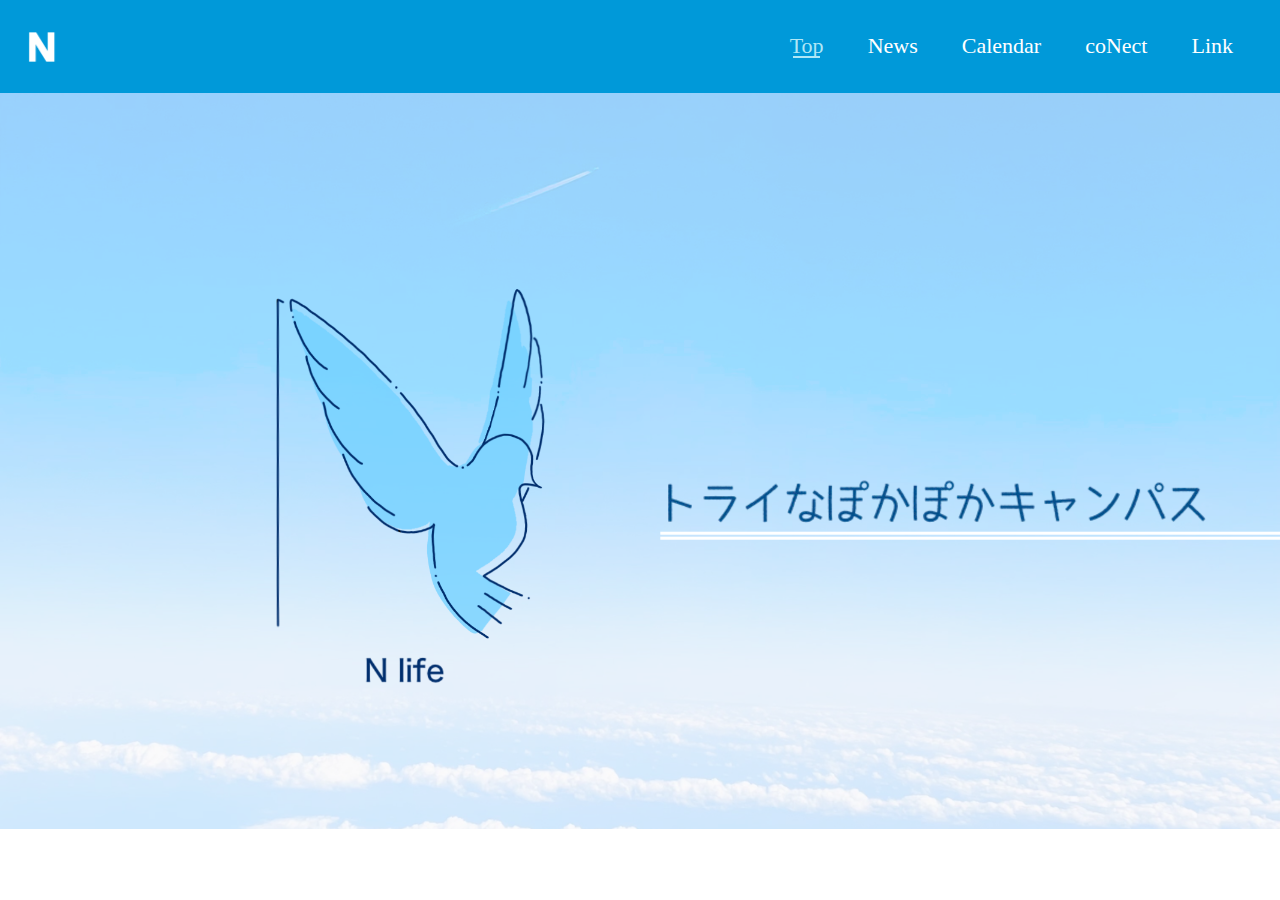
<file: index.html>
<!DOCTYPE html>
<html lang="ja">

<head>
  <meta charset="UTF-8">
  <meta name="viewport" content="width=device-width, initial-scale=1.0">
  <title>Nsite</title>
  <link rel="stylesheet" href="style.css">
</head>

<body>

  <header>
    <a href="index.html"><img src="無題29_20240927153600.PNG"></a>
    <ul class="gnavi">
      <li class="current"><a href="index.html">Top</a></li>
      <li><a href="News.html">News</a></li>
      <li><a href="Calendar.html">Calendar</a></li>
      <li><a href="Point.html">coNect</a></li>
      <li><a href="Link.html">Link</a></li>
  </ul>
  </header>

  <div class="bg-transparent"></div>
  <div class="top" id="top">
    <div class="cp" id="cp">
      <img src="スクリーンショット_2024-11-20_14.29.26-removebg-preview.png" width="666">
    </div>
    <img src="無題29_20241120143854.PNG" width="600" height="600">
  </div>

</body>
</html>
</file>
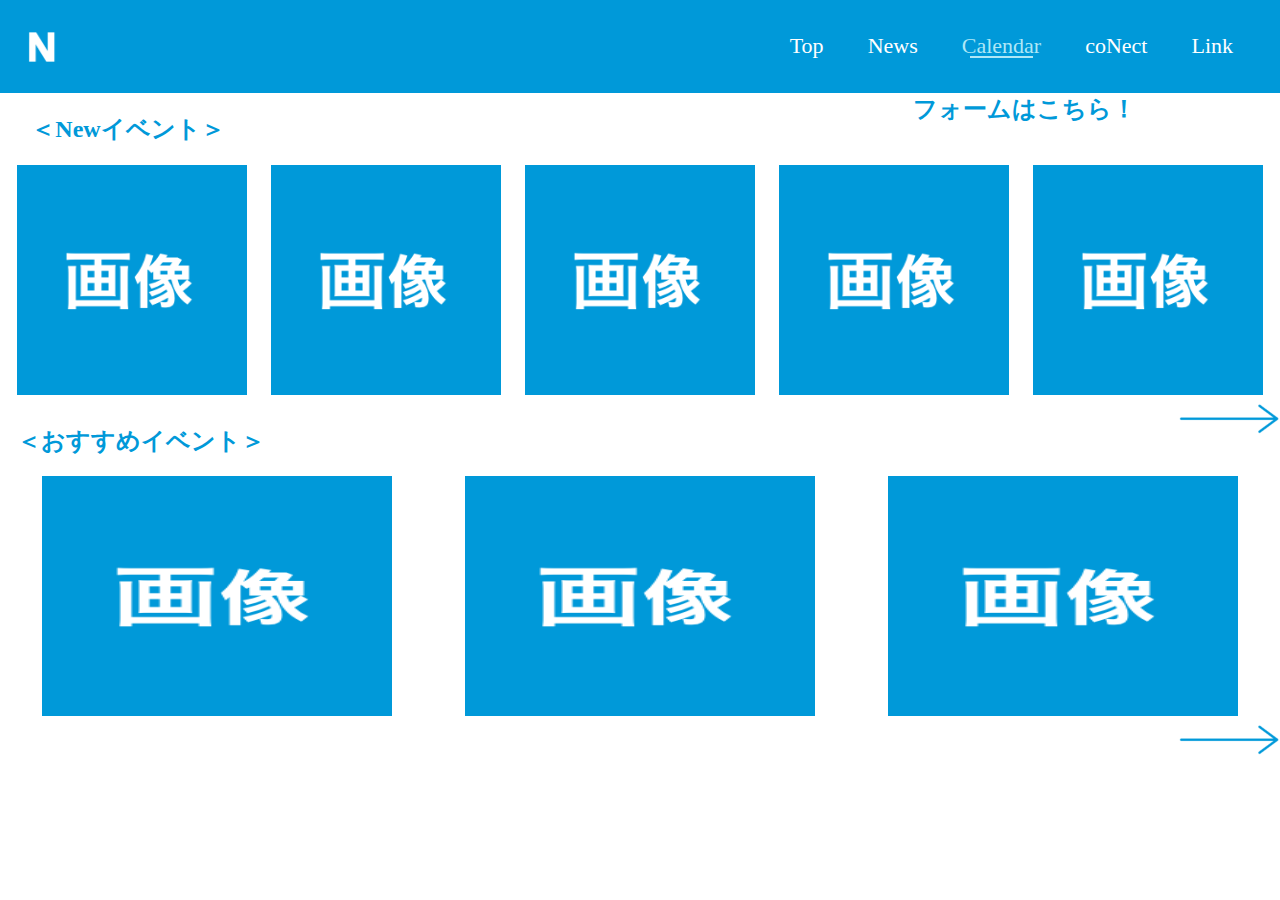
<file: Calendar.html>
<!DOCTYPE html>
<html lang="ja">

<head>
  <meta charset="UTF-8">
  <meta name="viewport" content="width=device-width, initial-scale=1.0">
  <title>Nsite</title>
  <link rel="stylesheet" href="Calendar.css">
</head>

<body>
  <header>
    <a href="index.html"><img src="無題29_20240927153600.PNG"></a>
    <ul class="gnavi">
      <li><a href="index.html">Top</a></li>
      <li><a href="News.html">News</a></li>
      <li class="current"><a href="Calendar.html">Calendar</a></li>
      <li><a href="Point.html">coNect</a></li>
      <li><a href="Link.html">Link</a></li>
  </ul>
  </header>

  <div class="form">
    <h2 class="text-form">フォームはこちら！</h2>
  </div>

  <div>
    <h2 class="newevent">＜Newイベント＞</h2>
  </div>

  <div class="flex space-around">
    <div><img src="無題1195_20240712155113.PNG" width="230" height="230"></div>
    <div><img src="無題1195_20240712155113.PNG" width="230" height="230"></div>
    <div><img src="無題1195_20240712155113.PNG" width="230" height="230"></div>
    <div><img src="無題1195_20240712155113.PNG" width="230" height="230"></div>
    <div><img src="無題1195_20240712155113.PNG" width="230" height="230"></div>
  </div>

  <div class="arrow"><img src="IMG_2442.png" width="100" height="30"></div>

  <div>
    <h2 class="osusume">＜おすすめイベント＞</h2>
  </div>

  <div class="flex space-around2">
    <div><img src="無題1195_20240712155113.PNG" width="350" height="240"></div>
    <div><img src="無題1195_20240712155113.PNG" width="350" height="240"></div>
    <div><img src="無題1195_20240712155113.PNG" width="350" height="240"></div>
  </div>

  <div class="arrow"><img src="IMG_2442.png" width="100" height="30"></div>

</body>
</html>
</file>
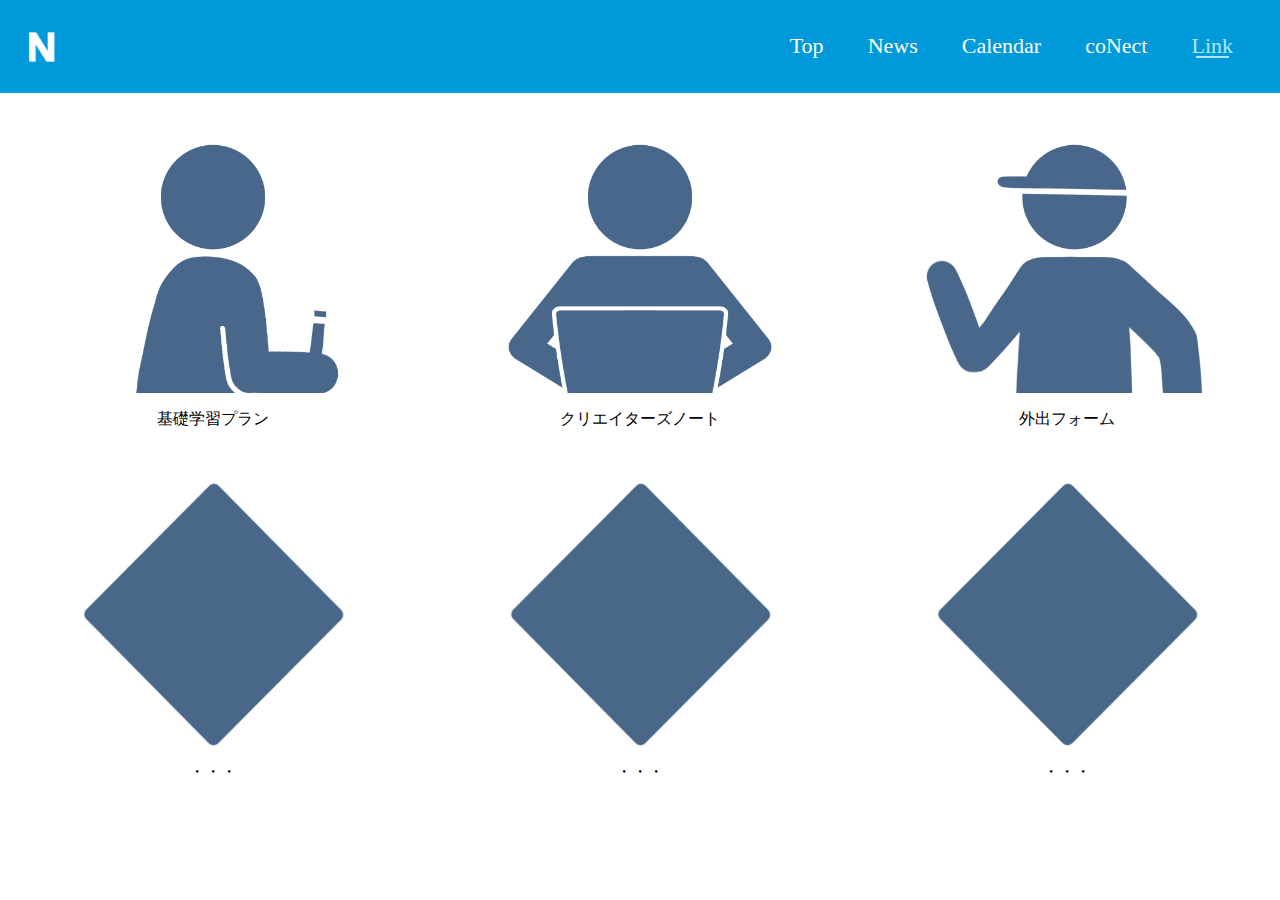
<file: Link.html>
<!DOCTYPE html>
<html lang="ja">

<head>
  <meta charset="UTF-8">
  <meta name="viewport" content="width=device-width, initial-scale=1.0">
  <title>Nsite</title>
  <link rel="stylesheet" href="Link.css">
</head>

<body>
  <header>
    <a href="index.html"><img src="無題29_20240927153600.PNG"></a>
    <ul class="gnavi">
      <li><a href="index.html">Top</a></li>
      <li><a href="News.html">News</a></li>
      <li><a href="Calendar.html">Calendar</a></li>
      <li><a href="Point.html">coNect</a></li>
      <li class="current"><a href="Link.html">Link</a></li>
    </ul>
  </header>

  <div class="flex space-around">
    <div class="shine"><a href="https://docs.google.com/forms/d/e/1FAIpQLSeQahLlIc1C_DpEXyaYnCOZlynKP5E21vadWSEx5mV7Ygvl1w/viewform" target="_blank" rel="noopener noreferrer"><span class="mask"><img src="無題349_20240717153121.PNG" width="300" height="300"></span></a>
      <p>基礎学習プラン</p>
    </div>
    <div class="shine"><a href="https://docs.google.com/forms/d/e/1FAIpQLScYCXRe15QFHRmWysF_lF3t5baeN80RgYlpHTOk5qdCC5wFAw/viewform" target="_blank" rel="noopener noreferrer"><span class="mask"><img src="無題349_20240717145821.PNG" width="300" height="300"></span></a>
      <p>クリエイターズノート</p>
    </div>
    <div class="shine"><a href="https://docs.google.com/forms/d/e/1FAIpQLSehH5QlnpCY5n2578hA65ZxAi8n98uevZmerUoc4pt3loJowQ/viewform" target="_blank" rel="noopener noreferrer"><span class="mask"><img src="無題349_20240717154452.PNG" width="300" height="300"></span></a>
      <p>外出フォーム</p>
    </div>
</div>
<div class="flex space-around">
    <div class="shine"><span class="mask"><img src="無題9_20241019110615.jpg" width="300" height="300"></span>
        <p>・・・</p>
    </div>
    <div class="shine"><span class="mask"><img src="無題9_20241019110615.jpg" width="300" height="300"></span>
        <p>・・・</p>
    </div>
    <div class="shine"><span class="mask"><img src="無題9_20241019110615.jpg" width="300" height="300"></span>
        <p>・・・</p>
    </div>
</div>

<div></div>
</body>
</html>
</file>
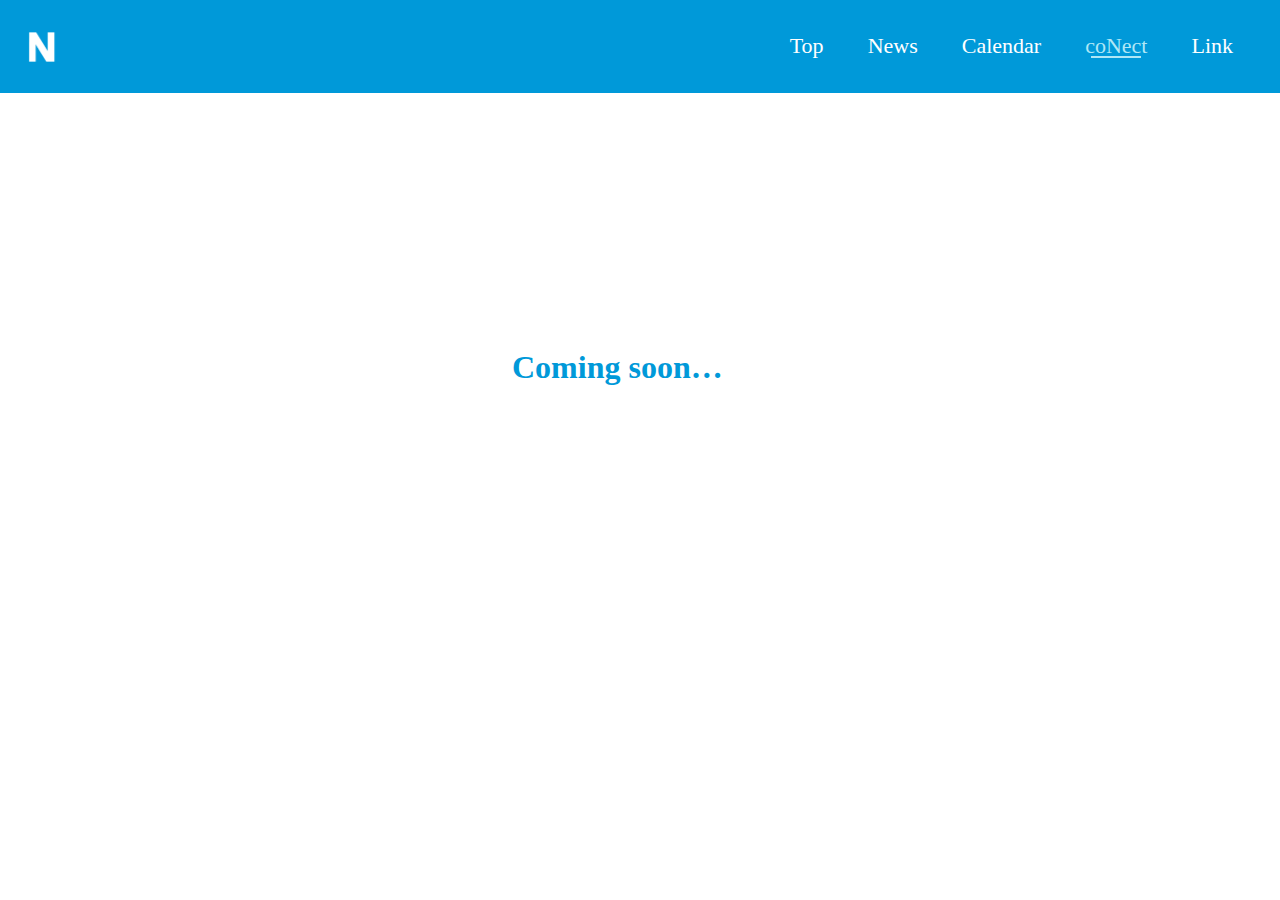
<file: Point.html>
<!DOCTYPE html>
<html lang="ja">

<head>
  <meta charset="UTF-8">
  <meta name="viewport" content="width=device-width, initial-scale=1.0">
  <title>Nsite</title>
  <link rel="stylesheet" href="Point.css">
</head>

<body>
  <header>
    <a href="index.html"><img src="無題29_20240927153600.PNG"></a>
    <ul class="gnavi">
      <li><a href="index.html">Top</a></li>
      <li><a href="News.html">News</a></li>
      <li><a href="Calendar.html">Calendar</a></li>
      <li class="current"><a href="Point.html">coNect</a></li>
      <li><a href="Link.html">Link</a></li>
  </ul>
  </header>

  <div class="font">
    <h1>Coming soon…</h1>
  </div>
  
</body>
</html>
</file>
<file: style.css>
body{
  margin: 0%;
}

/*=====ヘッダー=====*/
header{
  background-color: #0099D9;
  display: flex;
  justify-content: space-between;
  padding: 27px;
}
/*余白*/
header ul{
  margin: 0;
}
/*テキストスペース・位置*/
header ul li{
  display: inline-block;
  padding: 0 20px;
  padding-top: 6px;
}
/*テキスト*/
header ul li a{
  color: #FFFFFF;
  font-size: 22px;
  text-decoration:none ;
}
/*画像*/
header img{
  height: 30px;
  padding-top: 5px;
}

/*===テキストアニメーション===*/
.gnavi li a{
position: relative;
}
/*文字の色*/
.gnavi li.current a,
.gnavi li a:hover{
color:#afe7f6;
}
/*線の設定*/
.gnavi li a::after {
  content: '';
  /*線の位置*/
  position: absolute;
  bottom: 0;
  left: 10%;
  /*線の形状*/
  width: 80%;
  height: 2px;
  background:#afe7f6;
  /*アニメーション*/
  transition: all .3s;
  transform: scale(0, 1);
  transform-origin: center top;
}
/*現在地とhover*/
.gnavi li.current a::after,
.gnavi li a:hover::after {
  transform: scale(1, 1);
}

.bg-transparent {
  position: relative;
  padding: 368px 0;
}
.bg-transparent::after {
  content: "";
  position: absolute;
  top: 0;
  left: 0;
  opacity: 0.4;
  width: 100%;
  height: 100%;
  background-image: url('IMG_4939.JPG');
  background-repeat: no-repeat;
  background-size: cover;
  background-position: right;
}

/*=====Nlifeロゴ位置=====*/
.top img{
  position: absolute;
  top:40%;
  left:30%;
  transform: translate(-45%,-30%);
}

/*=====キャンパス目標の位置=====*/
.cp img{border-bottom:8px double #FFFFFF;
  top: 55%;
  left: 75%;
}
</file>
<file: Calendar.css>
body{
  margin: 0%;
}

/*=====ヘッダー=====*/
header{
  background-color: #0099D9;
  display: flex;
  justify-content: space-between;
  padding: 27px;
}
/*余白*/
header ul{
  margin: 0;
}
/*テキストスペース・位置*/
header ul li{
  display: inline-block;
  padding: 0 20px;
  padding-top: 6px;
}
/*テキスト*/
header ul li a{
  color: #FFFFFF;
  font-size: 22px;
  text-decoration:none ;
}
/*画像*/
header img{
  height: 30px;
  padding-top: 5px;
}

/*===テキストアニメーション===*/
.gnavi li a{
position: relative;
}
/*文字の色*/
.gnavi li.current a,
.gnavi li a:hover{
color:#afe7f6;
}
/*線の設定*/
.gnavi li a::after {
  content: '';
  /*線の位置*/
  position: absolute;
  bottom: 0;
  left: 10%;
  /*線の形状*/
  width: 80%;
  height: 2px;
  background:#afe7f6;
  /*アニメーション*/
  transition: all .3s;
  transform: scale(0, 1);
  transform-origin: center top;
}
/*現在地とhover*/
.gnavi li.current a::after,
.gnavi li a:hover::after {
  transform: scale(1, 1);
}

/*=====画像位置=====*/
.flex{
  display: flex;
  margin-bottom: 40px;
}

.center{
  justify-content: center;
}

.space-between{
  justify-content: space-between;
}

.space-around{
  justify-content: space-around;
  margin-inline: 2%;
  margin: 0.3em;;
}

.space-around2{
  justify-content: space-around;
  margin-inline: 2%;
  margin:0.3em;
}

div{
  text-align: center;
}

.newevent{
  color: #0099D9;
  padding-right: 80%;
}

.osusume{
  color:#0099D9;
  padding-right: 78%;
}

.text-form{
 color: #0099D9;
 padding-left: 60%;
 margin: 0;
}

.form{
 height: 0px;
}

.arrow{
 margin: 0;
 height:1px;
 padding-left: 92%;
}

/*=====月日=====*/
span{
  padding-top: 50%;
  padding-left: 43%;
  color: #0099D9;
  font-size: 30px;
}
</file>
<file: Link.css>
body{
  margin: 0%;
}

/*=====ヘッダー=====*/
header{
  background-color: #0099D9;
  display: flex;
  justify-content: space-between;
  padding: 27px;
}
/*余白*/
header ul{
  margin: 0;
}
/*テキストスペース・位置*/
header ul li{
  display: inline-block;
  padding: 0 20px;
  padding-top: 6px;
}
/*テキスト*/
header ul li a{
  color: #FFFFFF;
  font-size: 22px;
  text-decoration:none ;
}
/*画像*/
header img{
  height: 30px;
  padding-top: 5px;
}

/*===テキストアニメーション===*/
.gnavi li a{
position: relative;
}
/*文字の色*/
.gnavi li.current a,
.gnavi li a:hover{
color:#afe7f6;
}
/*線の設定*/
.gnavi li a::after {
  content: '';
  /*線の位置*/
  position: absolute;
  bottom: 0;
  left: 10%;
  /*線の形状*/
  width: 80%;
  height: 2px;
  background:#afe7f6;
  /*アニメーション*/
  transition: all .3s;
  transform: scale(0, 1);
  transform-origin: center top;
}
/*現在地とhover*/
.gnavi li.current a::after,
.gnavi li a:hover::after {
  transform: scale(1, 1);
}

/*===ロゴ配置===*/
.flex{
  display: flex;
  margin-bottom: 40px;
}
.center{
  justify-content: center;
}
.space-between{
  justify-content: space-between;
}
.space-around{
  justify-content: space-around;
  margin-top: 0%;
  margin-bottom: 0%;
}
div{
  text-align: center;
}

/*===ロゴのキラッ===*/
.shine span.mask{
	position: relative;
    display: block;
    line-height: 0;
    overflow: hidden;
}

.shine span.mask::before {
	position: absolute;
	content:"";
	width: 50%;
	height: 100%;
	top: 0;
	left: -75%;
	background: linear-gradient(to right, rgba(255,255,255,0) 0%, rgba(255,255,255,.3) 100%);
	transform: skewX(-25deg);
}

.shine span.mask:hover::before {
	animation: shine 0.7s;
}

@keyframes shine {
	100% {
		left: 125%;
	}
}
</file>
<file: Point.css>
body{
  margin: 0%;
}

/*=====ヘッダー=====*/
header{
  background-color: #0099D9;
  display: flex;
  justify-content: space-between;
  padding: 27px;
}
/*余白*/
header ul{
  margin: 0;
}
/*テキストスペース・位置*/
header ul li{
  display: inline-block;
  padding: 0 20px;
  padding-top: 6px;
}
/*テキスト*/
header ul li a{
  color: #FFFFFF;
  font-size: 22px;
  text-decoration:none ;
}
/*画像*/
header img{
  height: 30px;
  padding-top: 5px;
}

/*===テキストアニメーション===*/
.gnavi li a{
position: relative;
}
/*文字の色*/
.gnavi li.current a,
.gnavi li a:hover{
color:#afe7f6;
}

.gnavi li a::after {
  content: '';
  /*線の位置*/
  position: absolute;
  bottom: 0;
  left: 10%;
  /*線の形状*/
  width: 80%;
  height: 2px;
  background:#afe7f6;
  /*アニメーション*/
  transition: all .3s;
  transform: scale(0, 1);
  transform-origin: center top;
}

/*現在地とhover*/
.gnavi li.current a::after,
.gnavi li a:hover::after {
  transform: scale(1, 1);
}

.font {
margin-left: 40%;
margin-top: 20%;
color: #0099D9;
}
</file>
